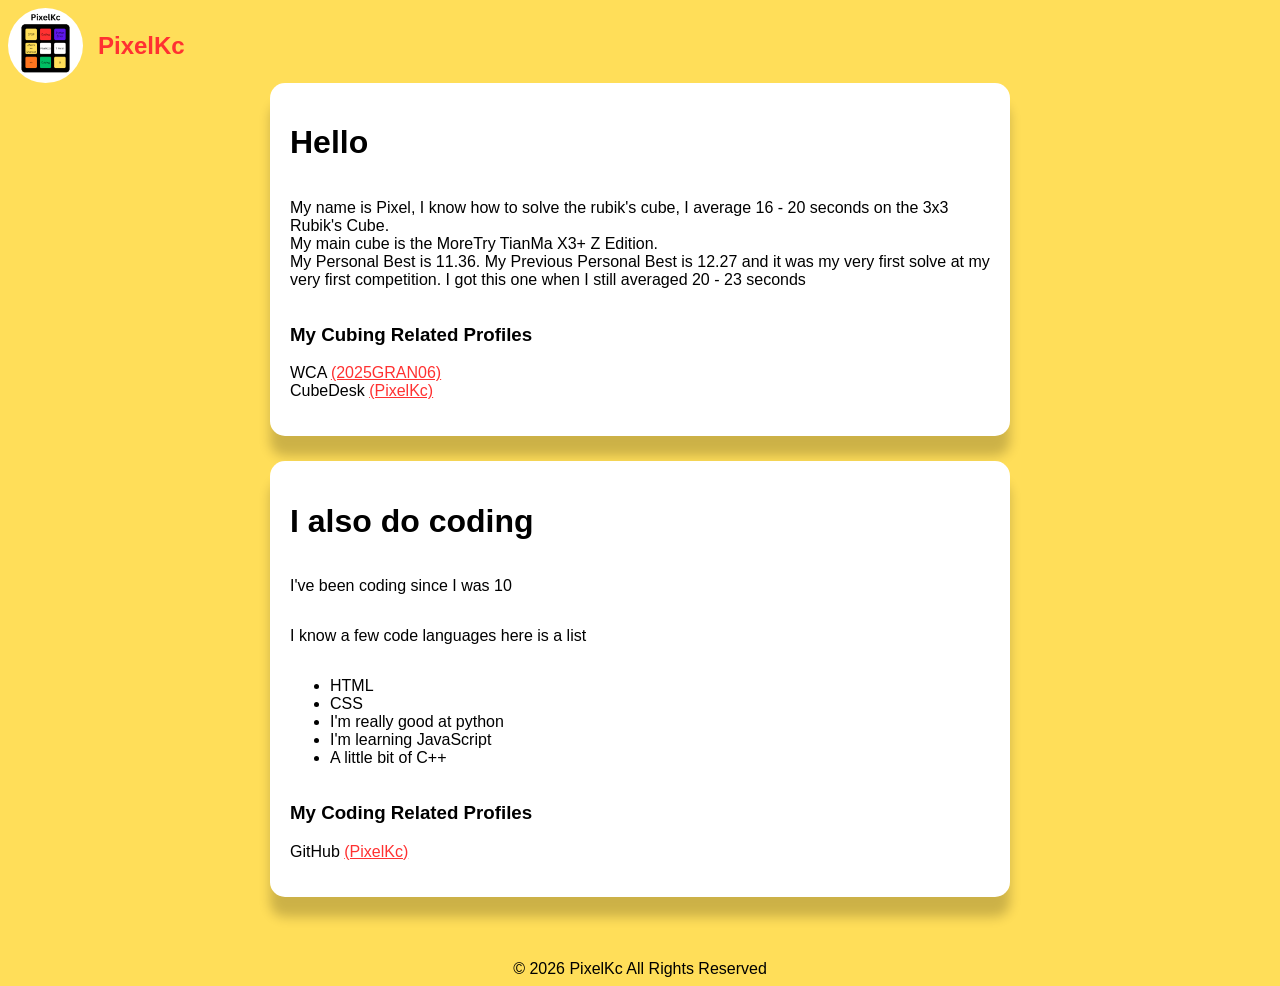
<file: index.html>
<!DOCTYPE html>
<html lang="en">
  <head>
    <meta charset="UTF-8">
    <meta name="viewport" content="width=device-width, initial-scale=1.0">
    <link rel="icon" type="image/png" href="/profile_pic.png">
    <link rel="stylesheet" href="/style.css">
    <title>PixelKc</title>
  </head>
  <body>
    <nav class="navigation">
      <a href="/" class="home-button"><img src="/profile_pic.png" width="75" style="border-radius: 100px;"><h1>PixelKc</h1></a>
    </nav>
    <div class="Content">
      <div class="large card">
        <h1>Hello</h1>
        <p>My name is Pixel, I know how to solve the rubik's cube, I average 16 - 20 seconds on the 3x3 Rubik's Cube.<br>
        My main cube is the MoreTry TianMa X3+ Z Edition.<br>
        My Personal Best is 11.36.
        My Previous Personal Best is 12.27 and it was my very first solve at my very first competition. I got this one when I still averaged 20 - 23 seconds</p>
        <div>
          <h3>My Cubing Related Profiles</h3>
          <p>WCA <a href="https://www.worldcubeassociation.org/persons/2025GRAN06">(2025GRAN06)</a><br>
          CubeDesk <a href="https://www.cubedesk.io/user/PixelKc">(PixelKc)</a></p>
        </div>
      </div>
      <script>
        /*
          <div class="large card music">
            <h1>Music</h1>
            <iframe data-testid="embed-iframe" style="border-radius:12px" src="https://open.spotify.com/embed/track/4qrbjoNP9NZwe79Rg9IlFU?utm_source=generator" width="75%" height="152" frameBorder="0" allowfullscreen="" allow="autoplay; clipboard-write; encrypted-media; fullscreen; picture-in-picture" loading="lazy"></iframe>
            <iframe data-testid="embed-iframe" style="border-radius:12px" src="https://open.spotify.com/embed/track/0vC82BouGPXm6X2K60RfQw?utm_source=generator" width="75%" height="152" frameBorder="0" allowfullscreen="" allow="autoplay; clipboard-write; encrypted-media; fullscreen; picture-in-picture" loading="lazy"></iframe>
            <iframe data-testid="embed-iframe" style="border-radius:12px" src="https://open.spotify.com/embed/track/7hfaKEkB7hZUtiDMQ99459?utm_source=generator" width="75%" height="152" frameBorder="0" allowfullscreen="" allow="autoplay; clipboard-write; encrypted-media; fullscreen; picture-in-picture" loading="lazy"></iframe>
          </div>
        */
      </script>
      <div class="large card">
        <h1>I also do coding</h1>
        <p>I've been coding since I was 10</p>
        <p>I know a few code languages here is a list</p>
        <ul>
          <li>HTML</li>
          <li>CSS</li>
          <li>I'm really good at python</li>
          <li>I'm learning JavaScript</li>
          <li>A little bit of C++</li>
        </ul>
        <div>
          <h3>My Coding Related Profiles</h3>
          <p>GitHub <a href="https://github.com/pixelKc">(PixelKc)</a><br>
        </div>
      </div>
    </div>
    <footer class="copyright">&copy; 2026 PixelKc All Rights Reserved</footer>
  </body>
</html>
</file>
<file: style.css>
:root{
    --cube-yellow: #ffde59;
    --cube-green: #00bf63;
    --cube-red: #ff3131;
    --cube-orange: #ff751f;
  }
  body{
    font-family: 'Arial';
    background: var(--cube-yellow);
  }
  .navigation{
    display: flex;
    flex-direction: row;
    justify-content: space-between;
    align-items: center;
  }
  .home-button{
    display: flex;
    flex-direction: row;
    align-items: center;
    text-decoration: none;
    gap: 15px;
  }
  a{
    color: var(--cube-red);
  }
  .Content{
    display: flex;
    flex-direction: column;
    align-items: center;
    gap: 25px;
  }
  .card {
    display: flex;
    flex-direction: column;
    background-color: white;
    padding: 20px;
    border-radius: 15px;
    box-shadow: 0 20px 12px rgba(0,0,0,0.2);
  }
  .large { max-width: 700px; width: 90%; }
  .small { max-width: 200px; width: 90%; }
  .music { align-items: center; gap: 20px;}

  .copyright{
    display: flex;
    justify-content: center;
    margin-top: 5%;
  }
</file>
